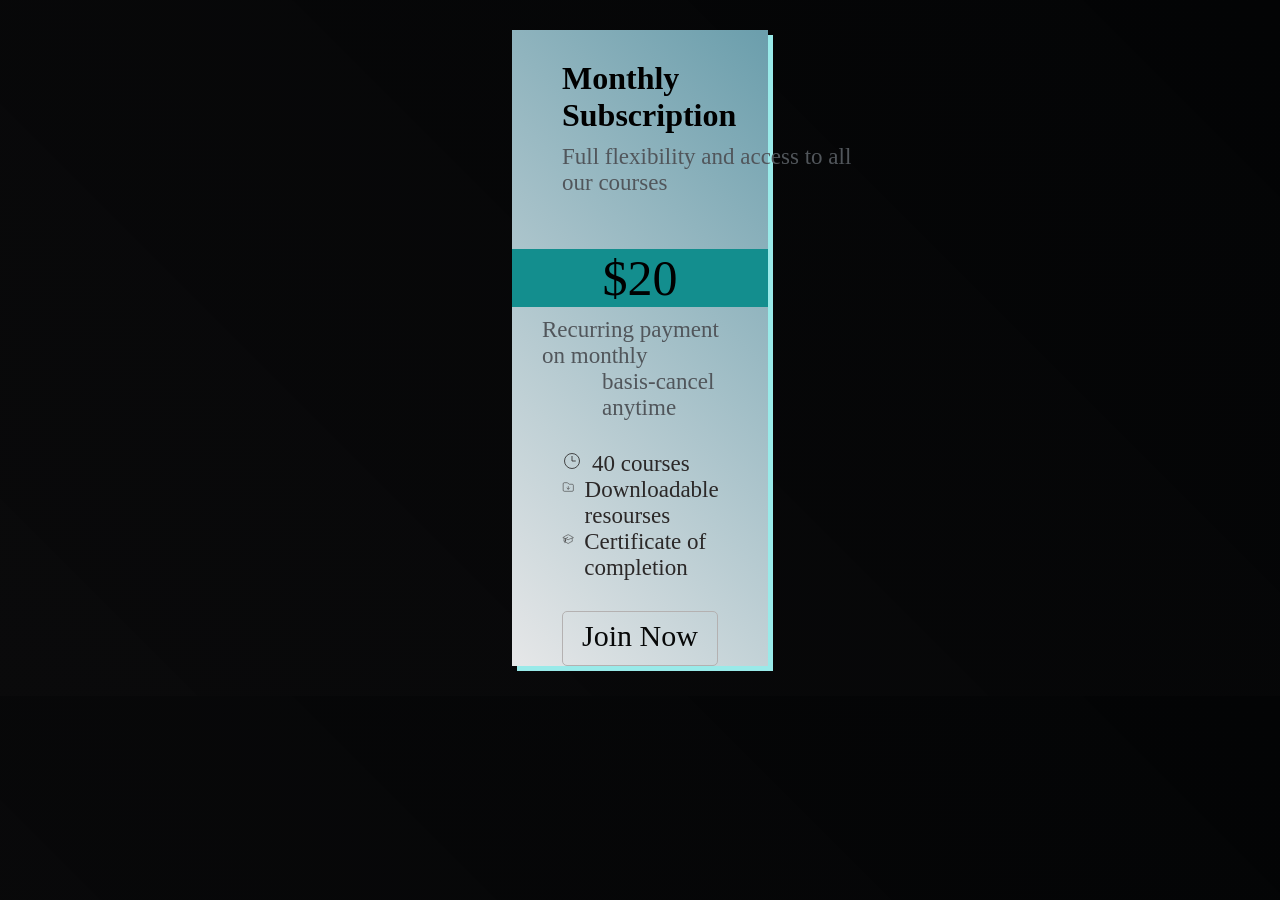
<file: card/index.html>
<!DOCTYPE html>
<html lang="en">
<head>
    <meta charset="UTF-8">
    <meta name="viewport" content="width=device-width, initial-scale=1.0">
    <title>Card design</title>
    <link rel="stylesheet" href="style.css">
    <link href="https://fonts.googleapis.com/css?family=Open+Sans:300,regular,500,600,700,800,300italic,italic,500italic,600italic,700italic,800italic" rel="stylesheet" />

</head>
<body>
    <div class="card">
        <div class="first">
           <h1>Monthly Subscription</h1>
            
            <p>Full flexibility and access to all our courses</p>

        </div>
        <div class="second">
            <p id="block-col">$20</p>
            <p>Recurring payment on monthly </p>
            <p id="se-line">basis-cancel anytime</p>
        </div>
        <div class="third">
           
           <div class="icon-1">
           <svg xmlns="http://www.w3.org/2000/svg" fill="none" viewBox="0 0 24 24" strokeWidth={1.5} stroke="currentColor" className="w-6 h-6">
                <path strokeLinecap="round" strokeLinejoin="round" d="M12 6v6h4.5m4.5 0a9 9 0 11-18 0 9 9 0 0118 0z" />
            </svg> 
            
              <p>40 courses</p>
            </div>

            <div class="icon-2">
            <svg xmlns="http://www.w3.org/2000/svg" fill="none" viewBox="0 0 24 24" strokeWidth={1.5} stroke="currentColor" className="w-6 h-6">
                <path strokeLinecap="round" strokeLinejoin="round" d="M9 13.5l3 3m0 0l3-3m-3 3v-6m1.06-4.19l-2.12-2.12a1.5 1.5 0 00-1.061-.44H4.5A2.25 2.25 0 002.25 6v12a2.25 2.25 0 002.25 2.25h15A2.25 2.25 0 0021.75 18V9a2.25 2.25 0 00-2.25-2.25h-5.379a1.5 1.5 0 01-1.06-.44z" />
            </svg>
            <p>Downloadable resourses</p>
            </div>
            <div class="icon-3">
            <svg xmlns="http://www.w3.org/2000/svg" fill="none" viewBox="0 0 24 24" strokeWidth={1.5} stroke="currentColor" className="w-6 h-6">
                <path strokeLinecap="round" strokeLinejoin="round" d="M4.26 10.147a60.436 60.436 0 00-.491 6.347A48.627 48.627 0 0112 20.904a48.627 48.627 0 018.232-4.41 60.46 60.46 0 00-.491-6.347m-15.482 0a50.57 50.57 0 00-2.658-.813A59.905 59.905 0 0112 3.493a59.902 59.902 0 0110.399 5.84c-.896.248-1.783.52-2.658.814m-15.482 0A50.697 50.697 0 0112 13.489a50.702 50.702 0 017.74-3.342M6.75 15a.75.75 0 100-1.5.75.75 0 000 1.5zm0 0v-3.675A55.378 55.378 0 0112 8.443m-7.007 11.55A5.981 5.981 0 006.75 15.75v-1.5" />
            </svg>
                  
            <p>Certificate of completion</p>
            </div>

        </div>
        <p id="button">Join Now</p>
    </div>
    
</body>
</html>
</file>
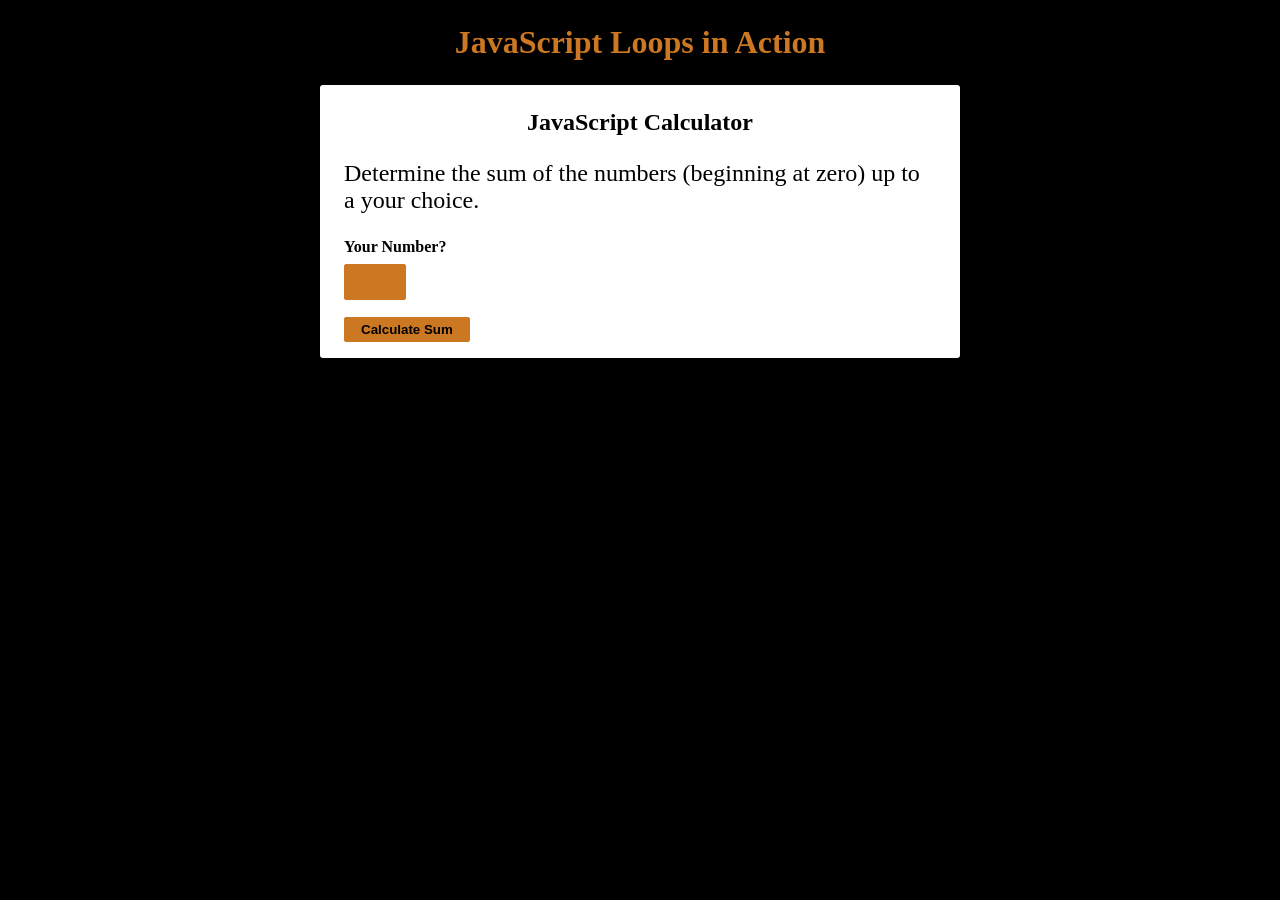
<file: for Loop Javascript/index.html>
<!DOCTYPE html>
<html lang="en">
<head>
    <meta charset="UTF-8">
    <meta name="viewport" content="width=device-width, initial-scale=1.0">
    <title>Calculator</title>
    <link rel="stylesheet" href="style.css">
    <script src="script.js" defer></script>
   

</head>
<body>
    <h1>JavaScript Loops in Action</h1>
    <section id="Controll">
        <h2>JavaScript Calculator </h2>
        <p id="content">Determine the sum of the numbers (beginning at zero) up to a your choice.</p>
        <label for="Name">Your Number?</label>
        <input type="number" name="Name" id="Your-Name">
        <button id="Cal-Sum">Calculate Sum</button>
        <p id="last-p"> pooja</p>
    </section>
    
</body>
</html>
</file>
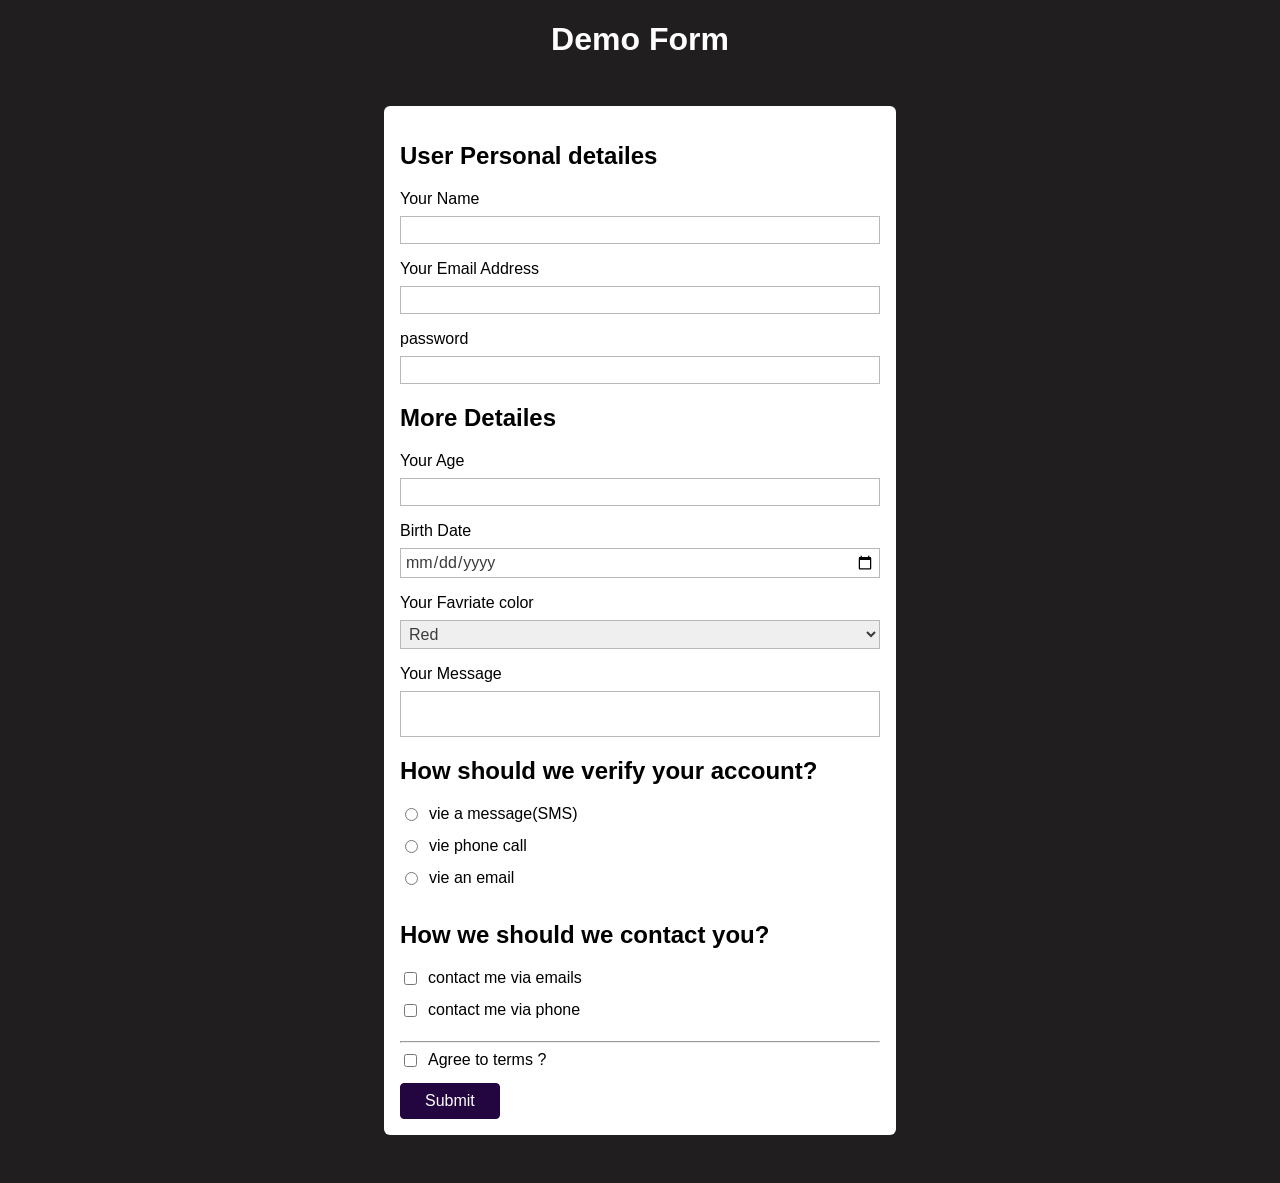
<file: Form 1/index.html>
<!DOCTYPE html>
<html lang="en">
<head>
    <meta charset="UTF-8">
    <meta name="viewport" content="width=device-width, initial-scale=1.0">
    <title>HTML Form</title>
    <link rel="stylesheet" href="style.css">
    <link rel="preconnect" href="https://fonts.googleapis.com">
<link rel="preconnect" href="https://fonts.gstatic.com" crossorigin>
<link href="https://fonts.googleapis.com/css2?family=Roboto+Mono:wght@400;600&display=swap" rel="stylesheet">

</head>
<body>
    <!-- action and method attribute that how the form should be submitted  -->
    <!-- action allow us to give the url of the form that is where the form should be form submitted (which is added after the domain name(http://127.0.0.1/))-->
    <!-- default url is the website url  -->
    <!-- METHOD: GET=it allow server to fetched the data AND POST=IT supports fro all browser and it sent post request to serever to store the data request -->
   <header>
    <h1>Demo Form</h1>
   </header>
   <main>
    
    <form action="/" method="GET"><!-- if we add novalidate in the form it will not check the validation of the form -->
        <section>
            
            <h2>User Personal detailes</h2>
            <ul>
            <li>
                <label for="username">Your Name</label><!-- for attributeb in label and id in input will connect the label with input --><!-- name is used in form submission -->
               
                <input type="text" name="user-name" id="username" required/> <!-- input is void element doesnt not have closing tag. -->
                <!-- required attribute will ensure the field should be non empty  -->
            </li>
            <li>
                <label for="useremail">Your Email Address</label>
                <input type="email" name="user-email" id="useremail"/>
            </li>
            <li>
                <label for="yourpassword">password</label>
                <input type="password" name="your-password" id="yourpassword" required minlength="7"/>
            </li>
        </ul>
        </section>
        <section>
            <h2>More Detailes</h2>
            <ul>
                <li>
                <label for="yourage">Your Age</label>
                <input type="number" step="1" name="user-age" id="yourage" required/>
            </li>
            <li>
                <label for="birthdate">Birth Date</label>
                <input type="date" name="birth-date" id="birthdate" required/>
            </li>
            <li>
                <label for="fav-color">Your Favriate color</label>
            <select id="fav-color" name="favoate-color" required>
            <option>Red</option>
            <option>Orange</option>
            <option>Blue</option>
        </select>
            </li>
        </ul>
        </section>
        <section>
            <label for="your-mess">Your Message</label>
            <textarea id="your-mess" name="long-message" required row="2"></textarea>
        </section>
        <section>
            <h2>How should we verify your account?</h2>
            <ul >
                <li class="form-control-inline">
                    <input type="radio" name="verify" id="first" value="message" required/>
                    <label for="first">vie a message(SMS)</label>
                </li>
                <li class="form-control-inline">
                    <input type="radio" name="verify" id="second" value="phone" required/>
                    <label for="second">vie phone call</label>
                </li>
                <li class="form-control-inline">
                    <input type="radio" name="verify" id="third" value="email" required/>
                    <label for="third">vie an email</label>
                </li>
            </ul>
        </section>
        <section>
            <h2>How we should we contact you?</h2>
            <ul>
                <li class="form-control-inline">
                    <input type="checkbox" name="contact" id="check-email" value="email" />
                    <label for="check-email">contact me via emails</label>
                </li>
                <li class="form-control-inline">
                    <input type="checkbox" name="contact" id="check-phone" value="phone"/>
                    <label for="check-phone">contact me via phone</label>
                </li>
            </ul>
        </section>
        <hr/>
        <section>
            <div class="form-control-inline">
                <input type="checkbox" name="contact" id="terms" />
                <label for="terms">Agree to terms ?</label>
            </div>
        </section>
        <section>
            <button>Submit</button>
        </section>
     </form>  
   </main>
   
</body>
</html>
</file>
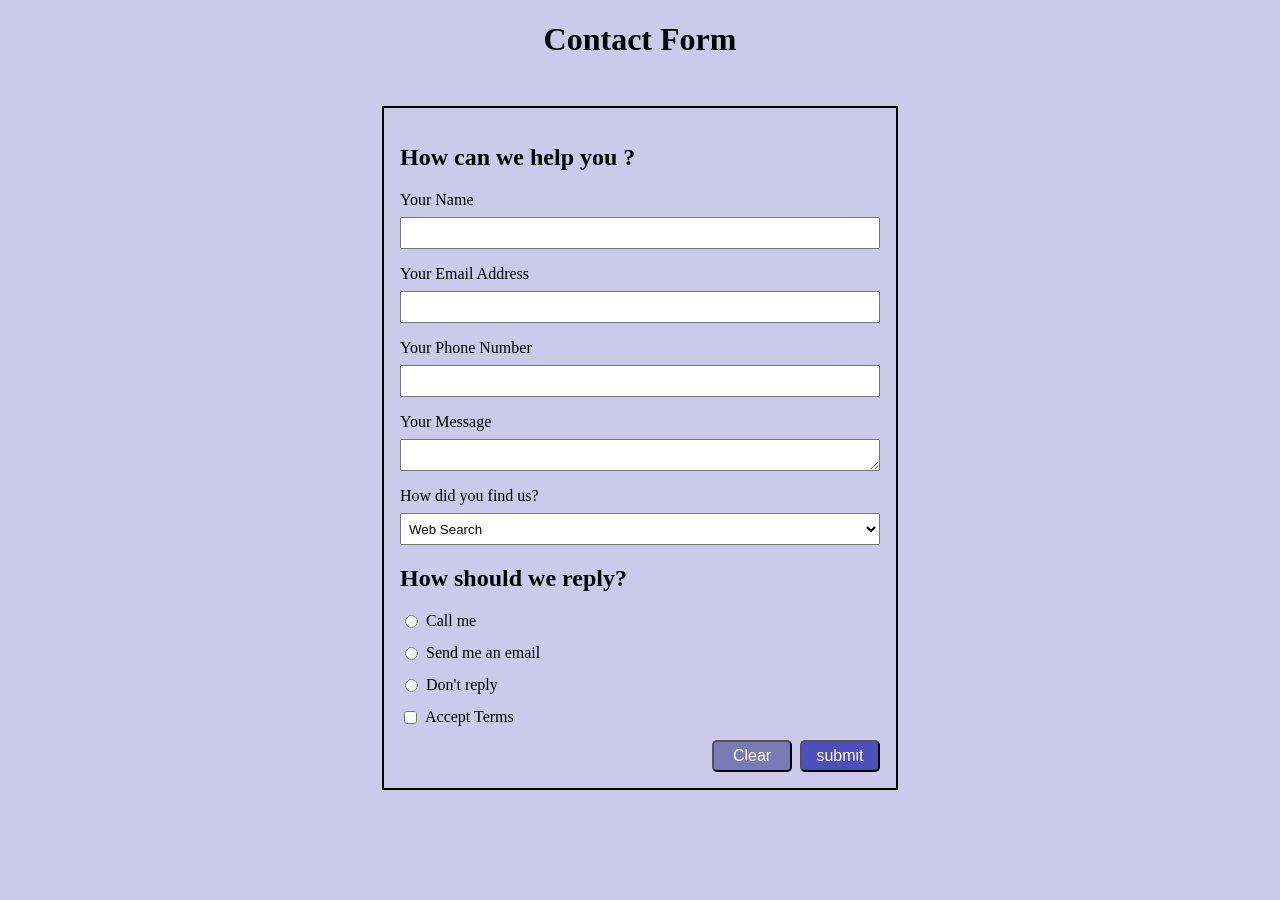
<file: Form 2/index.html>
<!DOCTYPE html>
<html lang="en">
<head>
    <meta charset="UTF-8">
    <meta name="viewport" content="width=device-width, initial-scale=1.0">
    <title>Contact Us Form</title>
    <link rel="stylesheet" href="style.css">
</head>
<body>
    <h1>Contact Form</h1>
    <form action="/Form 2/index.html" methode="GET">
        <section>
            <h2>
                How can we help you ?
            </h2>
            <ul>
                <li>
                    <label for="your-name">Your Name</label>
            <input type="text" name="name" id="your-name"/>
                </li>
                <li>
                    <label for="your-email">Your Email Address</label>
            <input type="email" name="Email" id="your-email">
                </li>
                <li>
                    <label for="num">Your Phone Number</label>
            <input type="number" name="phone-num" id="num">
                </li>
                <li>
                    <label for="mess">Your Message</label>
            <textarea name="message" id="mess" row="8"></textarea>
                </li>
                <li>
                    <label for="find us">How did you find us?</label>
            <select id="find us">
                <option>Web Search</option>
                <option>Linkedin</option>
                <option>Facebook</option>
            </select>
                </li>
            </ul>
            
            
            
            
            
        </section>
        <section>
            <h2>How should we reply?</h2>
            <ul>
                <li class="form-control">
                    <input type="radio" value="Call me" name="call">
                    <label>Call me</label>
                </li>
                <li class="form-control">
                    <input type="radio" value="email" name="email-btn">
                    <label>Send me an email</label>
                </li>
                <li class="form-control">
                    <input type="radio" value="dont-reply" name="reply">
                    <label>Don't reply</label>
                </li>
                <li class="form-control">
                    <input type="checkbox" name="terms" value="Accepted">
                    <label>Accept Terms</label>
                </li>
                <li class="btn">
                    <button type="reset" id="sub1">Clear</button>
                    <button id="sub2">submit</button>
                </li>
            </ul>
        </section>
    </form>
    
    
</body>
</html>
</file>
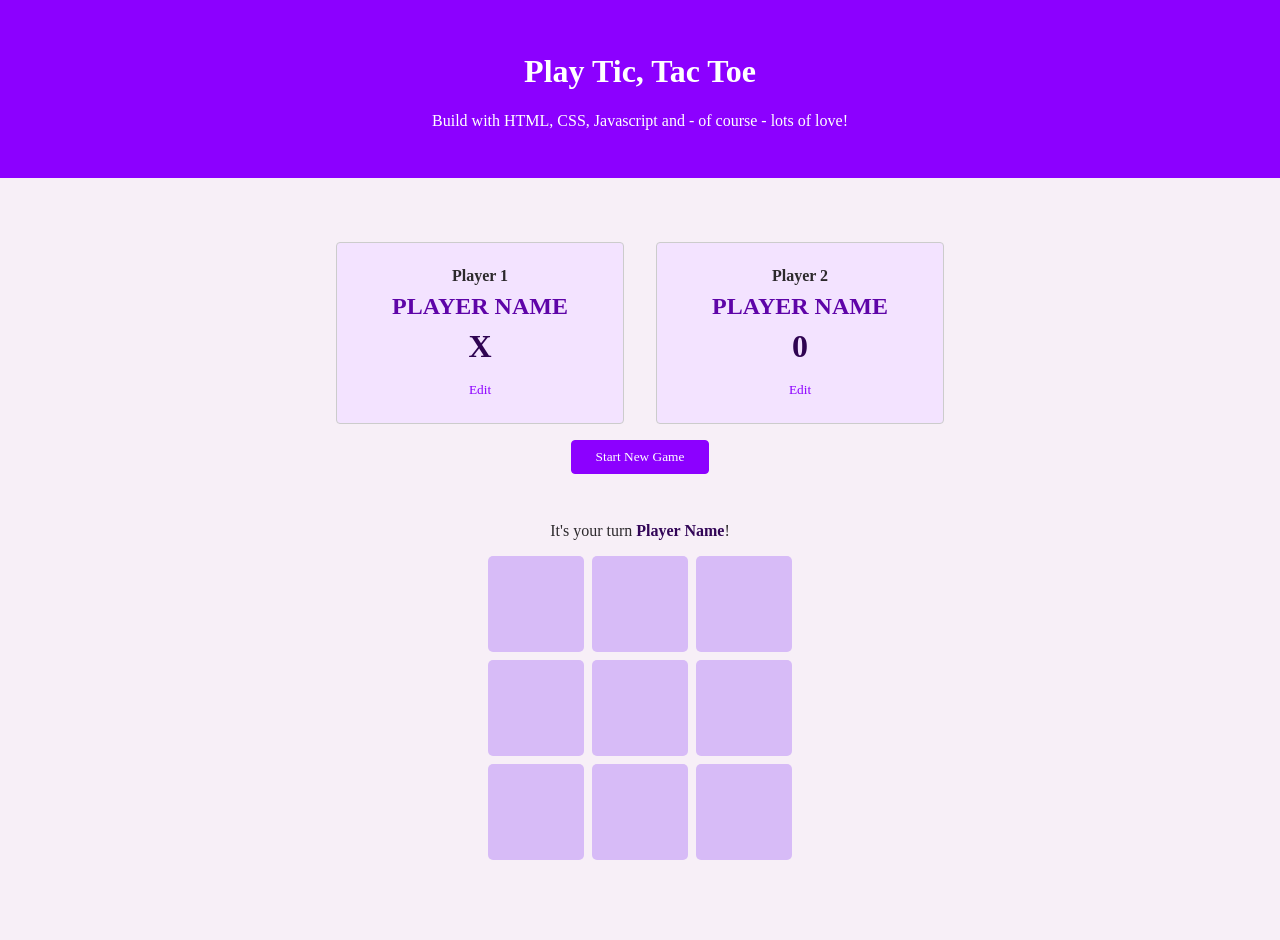
<file: Tic Tac Tao/index.html>
<!DOCTYPE html>
<html lang="en">
<head>
    <meta charset="UTF-8">
    <meta name="viewport" content="width=device-width, initial-scale=1.0">
    <title>Tic Tac Toa</title>
    <link rel="stylesheet" href="style.css">
    <link rel="stylesheet" href="overlay.css">
    <link rel="stylesheet" href="configuration.css">
    <link rel="stylesheet" href="game.css">
   
</head>
<body>
    <!-- backdrop will just used to hide the content of the page  -->
    <div id="backdrop"></div>
    <header id="main-header">
        <h1>Play Tic, Tac Toe </h1>
        <p>Build with HTML, CSS, Javascript and - of course - lots of love!</p>
    </header>
    <main>
        <!--aside is used to give extra info or relationship of the content. (overley)  -->
        <aside class="modal" id="config-overlay">
            <h2>Choose Your Name</h2>
            <form id="form-submit">
                <div class="form-controll">
                    <label for="Your-name">Player Name</label>
                     <input type="text" name="Your-name" id="player-name" required>
                </div>
                <p id="form-error"></p>
                <div>
                    <button type="reset" class="btn btn-alt" id="cancel-btn" >Cancel</button>
                    <!-- the above will not submit the form as type=button -->
                    <button type="submit" class="btn" id="confirm-btn" data-playerid="2">Confirm</button>
                    <!-- as in above submit is the default type of the any button in the form  -->
                </div>
                
            </form>

        </aside>
        <section id="game-configuration">
            <ol>
                <li>
                    <article id="player-1-data">
                        <h2>Player 1</h2>
                        <h3>PLAYER NAME</h3>
                        <P class="player-symbol">X</P>
                        <button class="btn btn-alt" id="edit-player-1" data-playerid="1">Edit</button>
                    </article>
                </li>
                <li>
                    <article id="player-2-data">
                        <h2>Player 2</h2>
                        <h3>PLAYER NAME</h3>
                        <P class="player-symbol">0</P>
                        <button class="btn btn-alt" id="edit-player-2" data-playerid="2">Edit</button>
                    </article>
                </li>
               
               
            </ol>
            <button class="btn" id="new-game">Start New Game</button>
        </section>
        <section >
            <!-- game field  -->
            <article id="game-over">
                <h2>You won,<span id="active-player">PLAYER NAME</span>!</h2>
                <P>cLICK "Start New Game above, to start a new game!</P>
            </article>
            <article id="active-game">
            <p>It's your turn <span id="active-player-name">Player Name</span>!</p>
            <ol id="game-board">
                <li data-col="1" data-row="1"></li>
                <li data-col="2" data-row="1"></li>
                <li data-col="3" data-row="1"></li>

                <li data-col="1" data-row="2"></li>
                <li data-col="2" data-row="2"></li>
                <li data-col="3" data-row="2"></li>

                <li data-col="1" data-row="3"></li>
                <li data-col="2" data-row="3"></li>
                <li data-col="3" data-row="3"></li>
            </ol>
        </article>
        </section>
    </main>
    <!-- Script -->
    <script src="scripts/config.js" defer></script>
    <script src="scripts/game.js" defer></script>
    <script src="scripts/app.js" defer></script>
</body>
</html>
</file>
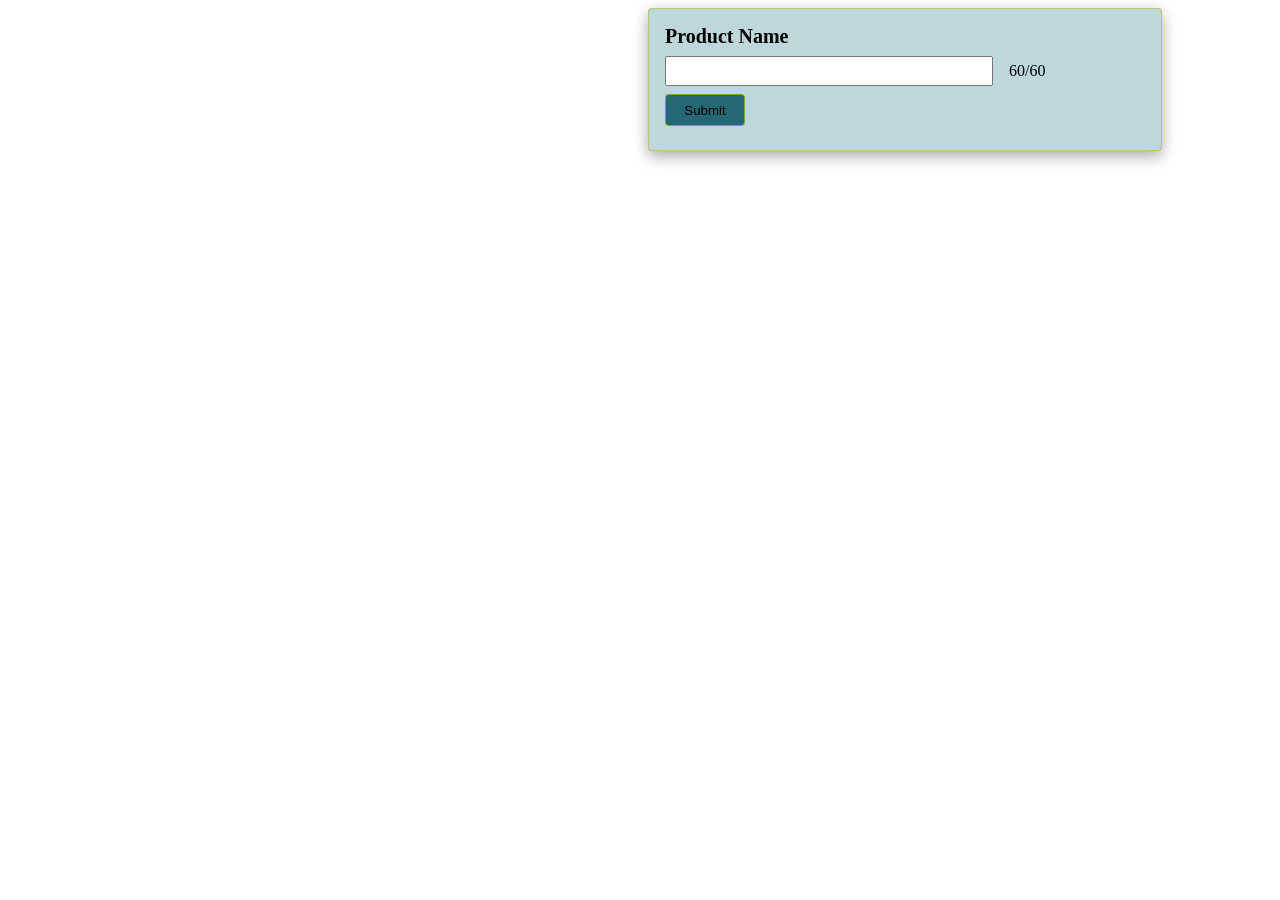
<file: javascript/index3.html>
<!DOCTYPE html>
<html lang="en">
<head>
    <meta charset="UTF-8">
    <meta name="viewport" content="width=device-width, initial-scale=1.0">
    <title>Demo javascript</title>
    
    <link rel="stylesheet" href="style3.css">
</head>
<body>
   <form>
    <div class="control">
        <label for="Product-Name">Product Name</label>
        <input type="text" id="Product-Name" name="Product-Name" maxlength="60">
    
        <span id="charcount">
        <span id="remaingcount">60</span>/60

         </span>
    </div>
    <button>Submit</button>
   </form>
   <script src="app3.js" drive></script>
</body>
</html>
</file>
<file: card/style.css>
body {
    margin: 30px 40%;
    background:linear-gradient(45deg,rgba(5, 5, 6, 0.979),rgb(3, 4, 5));
   
    --blue-1:rgb(19, 142, 142);
    --blue-2:rgb(107, 195, 222);
   --blue-3:rgb(153, 234, 233);
    --blue-4:rgb(81, 86, 91);
  
}


.card{
    background:linear-gradient(45deg,rgb(230, 231, 232),rgb(107, 158, 172));
    /*background-ctransition: ;
    height:600px;
    width:400px;
    border: 1px solid  var(--blue-2);
   /* text-shadow: 2px 2px 5px black;*/
   box-shadow: 5px 5px var(--blue-3);
   transition: transform 2s ease-out 1s;/*transformation duration timing function delay */
  
    
    
}
.card:hover {
   transform: scale(1.05);

}
.first{
    margin:30px 50px;
    display:inline-block;
    /*background-color: yellow;*/
}
h1{
   width: 200px;
   margin:0;
}
.first p{
    font-size: 23px;
    width: 300px;;
    margin-top:10px;
    color:var(--blue-4);
}
#block-col{
    background-color: var(--blue-1);
    margin:0px;
    font-size: 50px;
    text-align: center;
    color:black;
}
.second p{
    margin:10px 30px;
   /*display:inline-block;*/
  /*  background-color: yellow;*/
    font-size: 23px;
    margin-bottom:0px;
    color:rgb(81, 86, 91);
}
#se-line{
    display:inline-block;
    margin-top:0px;
    margin-left:90px;
    
}
.third{
    margin:30px 50px;
    display:inline-block;
    font-size: 23px;
    color:rgb(43, 40, 40);
   /* background-color: yellow;*/
   

}
.third p{
    margin:10px 0px;
}
#button {
    margin:0px 50px;
   /* display:inline-block;*/
    /*background-color: yellow;*/
    font-size: 30px;
    text-align: center;
    height: 39px;
    padding: 7px;
    border:1px solid rgb(180, 177, 177);
    border-radius: 5px;
    color: rgb(7, 8, 8);
    transition:background-color 2s ease-out 1s;
    
   

}
#button:hover {
    color:rgb(219, 235, 235);
    background-color:var(--blue-1);
}
.icon-1 {
    display: flex;
    flex-direction: row;
}
svg {
    height:20px;
    width: 20px;
}
.icon-1 p {
    margin: 0px;
    margin-left: 10px;
}
.icon-2 {
    display: flex;
    flex-direction: row;
}
.icon-2 p {
    margin: 0px;
    margin-left: 10px;
}
.icon-3{
    display: flex;
    flex-direction: row;
}
.icon-3 p {
    margin: 0px;
    margin-left: 10px;
}
</file>
<file: for Loop Javascript/style.css>
body {
    margin: 0;
    background: black;
   
   
}
#Controll {
    margin-left: 25%;
   background: white;
    width:50%;
    position: fixed;
    border-radius: 3px ;
    border-style: none;
    
    
   
}

h1 {
    text-align: center;
    margin: 1.5rem 1.5rem;
    color: #cc7722;
}
h2 {
    text-align: center;
    margin:0;
    margin: 1.5rem 1.5rem;
}
#content {
    margin:0;
    margin: 1.5rem 1.5rem;
    font-size: 1.5rem;
}
label {
    display: block;
    margin: 1rem 1.5rem;
    margin-bottom: 0.5rem;
    text-decoration-color: #cc7722;
    font-weight: 900;
}

#Your-Name {
    display: block;
    margin: 0.05rem 1.5rem;
    width: 3.5rem;
    height: 2rem;
    border-radius: 2px ;
    border: 1px solid #cc7722;
    background-color: #cc7722;
    font-weight: 900;
    
   
    

}
#Cal-Sum {
    margin: 1rem 1.5rem;
    padding: 0.25rem 1rem;
    border-radius: 2px;
    background-color: #cc7722;
    border: 1px solid #cc7722;
    font-weight: 700;

   
}
#last-p {
    background-color: #cc7722;
    text-align: center;
    padding-top: 0.5rem;
    padding-bottom: 0.5rem;
    font-size: 30px;
    font-weight: bold;
    border-radius: 2px;
    border: 1px solid #cc7722;
    height: 2.5rem;
    margin: 1rem 1.5rem;
    display: none;

    
}
</file>
<file: Form 1/style.css>
body {
    background-color: rgb(32, 30, 30);
    font-family: 'Roboto', sans-serif;
   
}
form {
    width: 30rem;
    margin: 3rem auto; /*auto to make it center*/
    background-color: rgb(255,255,255);
    padding:1rem;
    border-radius: 6px;
}
h1 {
    text-align: center;
    color:white;
}
label {
    margin-bottom: 0.5rem;
    display: block;
}
input,textarea,select {
    width: 100%;
    display: block;
    
   margin-bottom:1rem;
   box-sizing: border-box;
   font: inherit;
   border: 1px solid rgb(184, 184, 184);
   padding: 0.25rem;
   color: rgb(61,58,58);
}
input:focus,
textarea:focus,
select:focus {
    background-color: rgb(219,190,253);
    color:rgb(49, 9, 95);
}
button {
    display: block;
   /* font: normal 1rem 'Robotos', Sans-serif;*/ /* font-style font-size font-family */
   font: inherit;
   background-color: rgb(35,5,63);
   color: white;
   border: 1px solid rgb(35,5,63);
   padding: 0.5rem 1.5rem;
   border-radius: 4px;
   cursor: pointer;
    
    /*margin-top: 1rem;*/
}
button:hover{
    background-color: rgb(68, 27, 106);
    border-color:rgb(68, 27, 106);
}
.form-control-inline {
    display: flex;
    
}
.form-control-inline input{
    width: auto;
}
.form-control-inline label {
    margin-left: 0.5rem;
}
ul {
    list-style: none;
    margin:0;
    padding:0;
}
textarea {
    resize:none;
}
</file>
<file: Form 2/style.css>
body {
    background: rgb(205, 201, 234);
}

h1 {
    text-align: center;
}
form {
    
  /* display: block;*/
    width: 30rem;
   border: 2px solid black;
   margin:3rem auto;
   padding: 1rem;
}
input,textarea,select{
  
    display: block;
   margin-bottom: 1rem;
   padding: 0.25rem;
   width: 100%;
   box-sizing: border-box;

   height: 2rem;
}
input:focus,
textarea:focus,
select:focus{
    background-color: rgb(211, 174, 246);
}
label {
    margin-bottom: 0.5rem;
    display:block;
}
.form-control {
    display: flex;
}
.form-control input {
    width: auto;
    height: auto;
    margin-right: 0.5rem;
}
.btn {
    display:flex;
    justify-content: flex-end;
    height: 2rem;
   
   
}
.btn button{
    padding: 0.25rem 0.25rem;
    width: 5rem;
    border-radius: 5px;
    color: white;
    font-size: 1rem;
    
    
}
#sub1 {
    background-color: rgb(122, 122, 180);
}
#sub2 {
    margin-left: 0.5rem;
    background-color: rgb(78, 78, 188);
}
#sub1:hover {
    background-color: rgb(84, 84, 232);
}
#sub2:hover {
    background-color: rgb(47, 47, 192);
}
textarea {
   resize:vertical;
}
ul {
    list-style: none;
    margin:0;
    padding:0;
}
</file>
<file: Tic Tac Tao/style.css>
body {
    margin: 0;
    color:rgb(44,41,44);
    background-color: rgb(247,239,247);
}
#main-header {
    background-color: rgb(140,0,255);
    color: white;
    padding: 2rem 5%;
    text-align: center;
}
.btn {
    font-family: Cambria, Cochin, Georgia, Times, 'Times New Roman', serif;
    padding: 0.5rem 1.5rem;
    background-color: rgb(140,0,255);
    border: 1px solid rgb(140,0,255);
    color: white;
    border-radius: 4px;
    cursor: pointer;
}
.btn-alt {
    background-color: transparent;
    border-color: transparent;
    color: rgb(140,0,255);
}
.btn:hover {
    background-color: rgb(79,10,190);
    border-color: rgb(79,10,190);
}
.btn-alt:hover {
    background-color: rgb(216, 182, 242);
    border-color: transparent;
}
/* concept of specivicity*/
</file>
<file: Tic Tac Tao/overlay.css>
.modal {
    position: fixed;
    top: 20%;
    left: 5%;
    width: 90%;
    background-color: white;
    padding: 1rem;
    border-radius: 6px;
    box-shadow:0 2px 8px rgba(0,0,0,0.2);
    display: none;

}

#backdrop {
    position: fixed;
    top: 0;
    left: 0;
    height: 100%;
    width: 100%;
    background-color: rgb(0,0,0,0.7);
    display: none;

}
@media (min-width: 48rem) {
    .modal {
        left: calc(50% - 20rem);
        width: 40rem;
    }
}
</file>
<file: Tic Tac Tao/configuration.css>
#config-overlay h2 {
    margin:0.5rem 0;
    text-align: center;

}
#config-overlay {
    text-align: center;
}
.form-controll {
    margin: 0.5rem 0;
}
.error label {
    color:rgb(136,2,2 );
}
.error input {
    border-color: rgb(136,2,2);
    color: rgb(136,2,2);
    background-color: rgb(253,219,219);
}
.form-controll label {
    display: block;
    margin-bottom: 0.5rem;
    font-weight: bold;
}
.form-controll input {
    border:1px solid rgb(204,204,204);
    width: 15rem;
    padding: 0.35rem;
}
#game-configuration {
    width: 90%;
    max-width: 40rem;
     margin: 3rem auto;
     text-align: center;
    /* background-color: red;*/
}
#game-configuration ol {
    list-style: none;
    margin: 0;
    padding: 0;
    display: flex;
}

#game-configuration li{
    margin: 1rem;
    padding: 1rem;
    width: 50%;
    background-color: rgb(243,227,255);
    border-radius: 4px;
    border: 1px solid rgb(204,204,204);


}
#game-configuration h3{
    font-size: 1.5rem;
    margin: 0.5rem 0;
    color: rgb(94,4,168);
}
#game-configuration h2 {
    font-size: 1rem;
    margin: 0.5rem 0;
}
.player-symbol {
    font-size: 2rem;
    font-weight: bold;
    color: rgb(47,4,82);
    margin: 0.5rem 0;
}
#game-over {
    display: none;
}
</file>
<file: Tic Tac Tao/game.css>
#active-game {
    text-align: center;
    margin: 2rem 0 5rem 0;/*top right bottom left */
    /*background-color: red;*/
    /*display: none;*/
}
#game-over {
    width: 90%;
    max-width: 40rem;
    margin: auto;
    padding: 1rem 2rem;
    background-color: rgb(50,5,87);
    color: white;
    box-shadow: 0 2px 8px rgba(0,0,0,0.2);
    border-radius: 4px;
    /*display: none;*/


}
#game-over h2{
    font-size: 2.5rem;
    margin: 0.5rem 0;
}
#active-player-name {
    font-weight: bold;
    color: rgb(50,5,87);

}
#game-board {
    list-style: none;
    margin: 1rem 0;
    padding: 0;
    display: grid;
    grid-template-columns: repeat(3,6rem);
    grid-template-rows: repeat(3,6rem);
    justify-content: center;
    gap: 0.5rem;

    
}
#game-board li {
    background-color: rgb(215,187,247);
    border-radius: 5px;
    cursor: pointer;
    display: flex;
    justify-content: center;
    align-items: center;
    font-size: 2.5rem;
    font-weight: bold;
}
#game-board li:hover {
    background-color: rgb(112,13,204)
}
#game-board li.disabled {
    background-color: rgb(112,13,204);
    color: white;
    cursor: default;
   
}
</file>
<file: javascript/style3.css>
/*#control {
    display: block;
}*/

label {
    display: block;
    margin-bottom: 0.5rem;
    font-size: 20px;
    font-weight: 900;
}
form {
    width: 30rem;
    background-color: red;
    padding: 1rem 1rem;
    border: 1px solid #bdbd39a2;
    border-radius: 4px;
    background-color: #bed7db;
    margin-left: 40rem;
     box-shadow: rgba(0, 0, 0, 0.35) 0px 5px 15px;
    


}
input {
    margin-bottom: 0.5rem;
    height: 1.5rem;
    width: 20rem;
    margin-right: 0.75rem;
}
button {
    margin-bottom: 0.5rem;
    height: 2rem;
    width: 5rem;
    border: 1px solid #c4c413a2;
    border-radius: 4px;
    background-color:  rgb(35, 104, 116);

}
input:hover {
    background-color: rgb(64, 68, 68);
    color:white;

}
button:hover {
    background-color: rgb(65, 135, 151);
}
</file>
